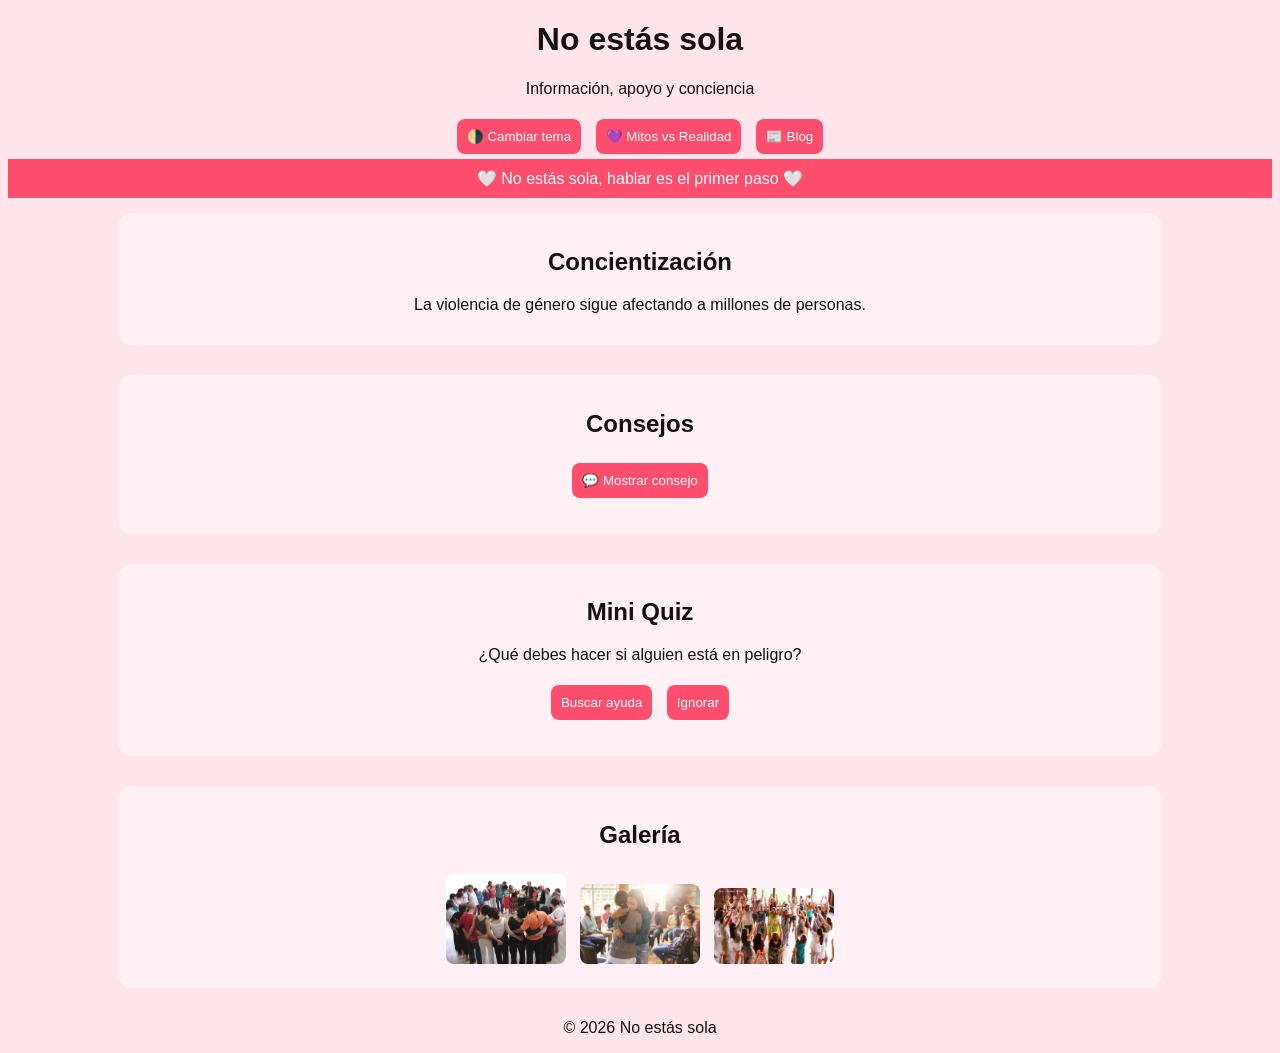
<file: index.html>
<!DOCTYPE html>
<html lang="es">
<head>
    <meta charset="UTF-8">
    <meta name="viewport" content="width=device-width, initial-scale=1.0">
    <title>No estás sola</title>

    <style>
        body {
            font-family: Arial, sans-serif;
            transition: 0.3s;
            text-align: center;
        }

        /* 🌸 MODO CLARO (ROSA) */
        .claro {
            background: #ffe4ec;
            color: #111;
        }

        /* 💙 MODO OSCURO (AZUL) */
        .oscuro {
            background: #001f3f;
            color: white;
        }

        main {
            display: flex;
            flex-direction: column;
            align-items: center;
        }

        .card {
            padding: 15px;
            margin: 15px;
            border-radius: 12px;
            width: 80%;
        }

        /* Cards en claro */
        .claro .card {
            background: #fff0f5;
        }

        /* Cards en oscuro */
        .oscuro .card {
            background: rgba(255,255,255,0.1);
        }

        button {
            margin: 5px;
            padding: 10px;
            border: none;
            border-radius: 8px;
            cursor: pointer;
            background: #ff4d6d;
            color: white;
        }

        /* Botones en oscuro */
        .oscuro button {
            background: #0077ff;
        }

        /* Marquesina */
        #marquesina {
            padding: 10px;
            color: white;
        }

        .claro #marquesina {
            background: #ff4d6d; /* rosa */
        }

        .oscuro #marquesina {
            background: #0077ff; /* azul */
        }

        .galeria img {
            width: 120px;
            margin: 5px;
            cursor: pointer;
            border-radius: 8px;
        }

        .modal {
            display: none;
            position: fixed;
            top: 0;
            left: 0;
            width: 100%;
            height: 100%;
            background: rgba(0,0,0,0.8);
            justify-content: center;
            align-items: center;
        }

        .modal img {
            max-width: 80%;
        }
    </style>
</head>

<body class="claro">

<header>
    <h1>No estás sola</h1>
    <p>Información, apoyo y conciencia</p>

    <button onclick="cambiarTema()">🌗 Cambiar tema</button>
    <button onclick="window.location.href='mitos.html'">💜 Mitos vs Realidad</button>
    <button onclick="window.location.href='blog.html'">📰 Blog</button>
</header>

<div id="marquesina">
    🤍 No estás sola, hablar es el primer paso 🤍
</div>

<main>

    <section class="card">
        <h2>Concientización</h2>
        <p>La violencia de género sigue afectando a millones de personas.</p>
    </section>

    <section class="card">
        <h2>Consejos</h2>
        <button onclick="mostrarConsejo()">💬 Mostrar consejo</button>
        <p id="consejo"></p>
    </section>

    <section class="card">
        <h2>Mini Quiz</h2>
        <p>¿Qué debes hacer si alguien está en peligro?</p>

        <button onclick="quiz(true)">Buscar ayuda</button>
        <button onclick="quiz(false)">Ignorar</button>

        <p id="resultadoQuiz"></p>
    </section>

    <section class="card">
        <h2>Galería</h2>
        <div class="galeria">
            <img src="img1.jpg" onclick="abrirModal(this)">
            <img src="img2.jpg" onclick="abrirModal(this)">
            <img src="img3.jpg" onclick="abrirModal(this)">
        </div>
    </section>

    <div id="modal" class="modal" onclick="cerrarModal()">
        <img id="imgModal">
    </div>

</main>

<footer>
    <p>© 2026 No estás sola</p>
</footer>

<script>
function cambiarTema() {
    let body = document.body;
    body.classList.toggle("oscuro");
    body.classList.toggle("claro");
}

function mostrarConsejo() {
    let consejos = [
        "Escuchar sin juzgar puede salvar vidas.",
        "Buscar ayuda es un acto de valentía.",
        "No estás sola.",
        "Hablar es el primer paso."
    ];

    let random = Math.floor(Math.random() * consejos.length);
    document.getElementById("consejo").innerText = consejos[random];
}

function quiz(respuesta) {
    let resultado = document.getElementById("resultadoQuiz");

    if (respuesta) {
        resultado.innerText = "✔ Correcto";
    } else {
        resultado.innerText = "❌ Incorrecto";
    }
}

function abrirModal(img) {
    document.getElementById("modal").style.display = "flex";
    document.getElementById("imgModal").src = img.src;
}

function cerrarModal() {
    document.getElementById("modal").style.display = "none";
}
</script>

</body>
</html>
</html>
</file>
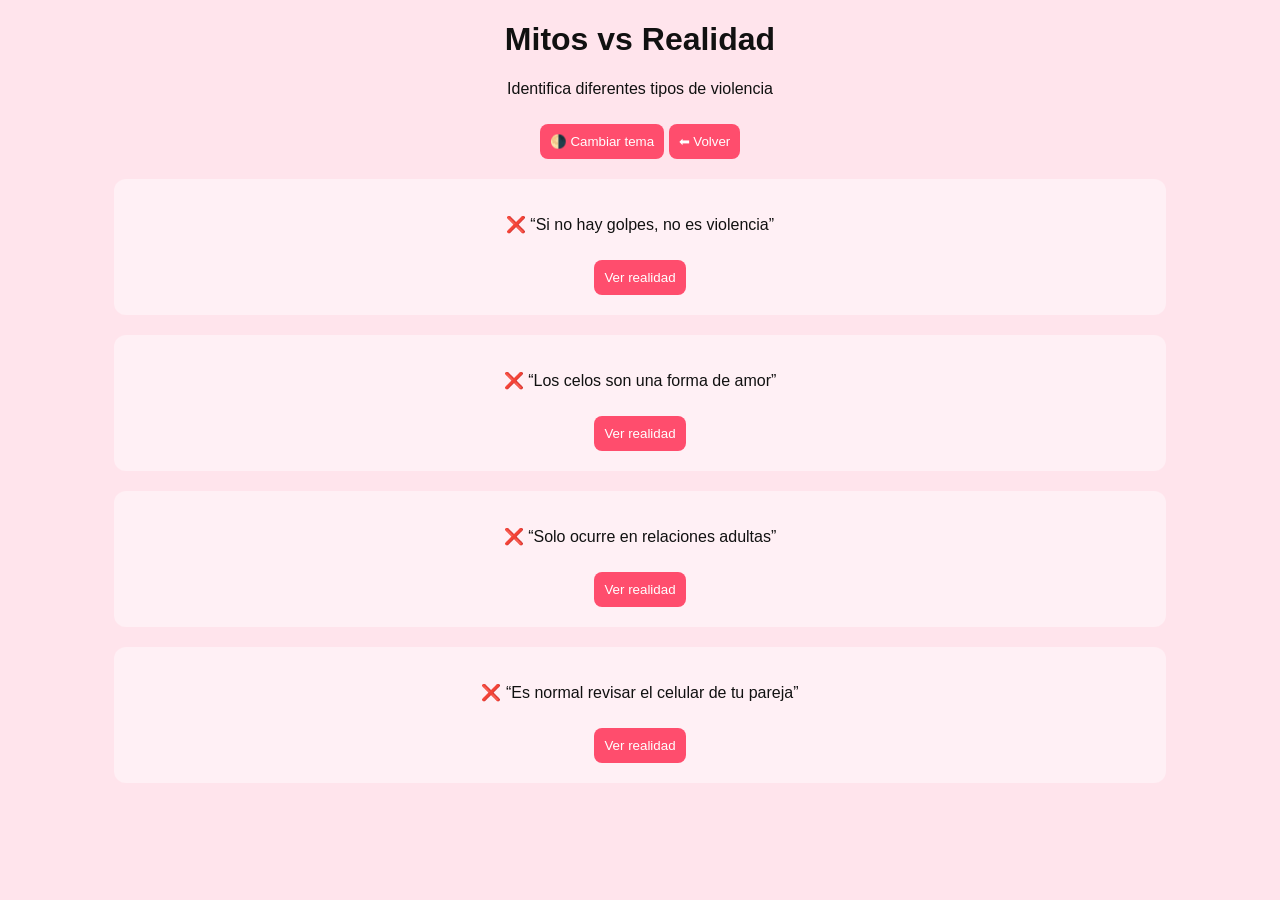
<file: mitos.html>
<!DOCTYPE html>
<html lang="es">
<head>
<meta charset="UTF-8">
<meta name="viewport" content="width=device-width, initial-scale=1.0">
<title>Mitos vs Realidad</title>

<style>
body {
    font-family: Arial, sans-serif;
    transition: 0.3s;
    text-align: center;
}

/* 🌸 MODO CLARO (ROSA) */
.claro {
    background: #ffe4ec;
    color: #111;
}

/* 💙 MODO OSCURO (AZUL) */
.oscuro {
    background: #001f3f;
    color: white;
}

.card {
    margin: 20px auto;
    padding: 20px;
    border-radius: 12px;
    width: 80%;
}

/* Cards */
.claro .card {
    background: #fff0f5;
}

.oscuro .card {
    background: rgba(255,255,255,0.1);
}

button {
    padding: 10px;
    margin-top: 10px;
    border: none;
    border-radius: 8px;
    cursor: pointer;
    background: #ff4d6d;
    color: white;
}

/* Botones en oscuro */
.oscuro button {
    background: #0077ff;
}

/* Texto oculto */
.realidad {
    display: none;
    font-weight: bold;
    margin-top: 10px;
}
</style>
</head>

<body class="claro">

<header>
    <h1>Mitos vs Realidad</h1>
    <p>Identifica diferentes tipos de violencia</p>

    <button onclick="cambiarTema()">🌗 Cambiar tema</button>
    <button onclick="window.location.href='index.html'">⬅ Volver</button>
</header>

<!-- MITOS -->

<div class="card">
    <p>❌ “Si no hay golpes, no es violencia”</p>
    <button onclick="mostrar(0)">Ver realidad</button>
    <p class="realidad">✔ La violencia también puede ser emocional, psicológica o verbal.</p>
</div>

<div class="card">
    <p>❌ “Los celos son una forma de amor”</p>
    <button onclick="mostrar(1)">Ver realidad</button>
    <p class="realidad">✔ Los celos excesivos son control, no amor.</p>
</div>

<div class="card">
    <p>❌ “Solo ocurre en relaciones adultas”</p>
    <button onclick="mostrar(2)">Ver realidad</button>
    <p class="realidad">✔ La violencia puede presentarse a cualquier edad.</p>
</div>

<div class="card">
    <p>❌ “Es normal revisar el celular de tu pareja”</p>
    <button onclick="mostrar(3)">Ver realidad</button>
    <p class="realidad">✔ Invadir la privacidad es una señal de control.</p>
</div>

<script>

/* CAMBIO DE TEMA */
function cambiarTema() {
    let body = document.body;
    body.classList.toggle("oscuro");
    body.classList.toggle("claro");
}

/* MOSTRAR REALIDAD */
function mostrar(i) {
    let r = document.querySelectorAll(".realidad");

    if (r[i].style.display === "block") {
        r[i].style.display = "none";
    } else {
        r[i].style.display = "block";
    }
}

</script>

</body>
</html>
</file>
